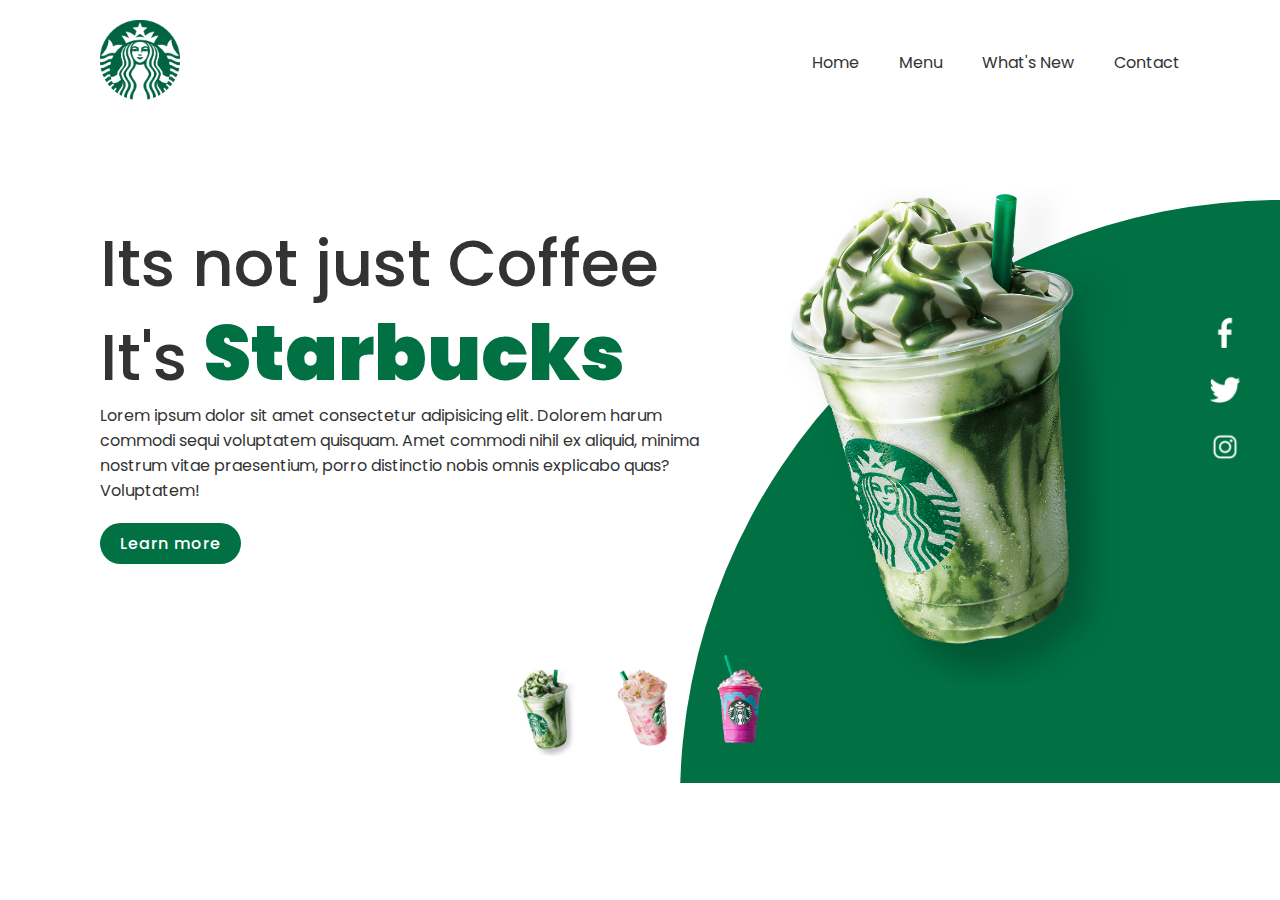
<file: starbucks.html>
<!DOCTYPE html>
<html lang="en">
<head>
    <meta charset="UTF-8">
    <meta http-equiv="X-UA-Compatible" content="IE=edge">
    <meta name="viewport" content="width=device-width, initial-scale=1.0">
    <link rel="stylesheet" href="starbuckscss/style.css">
    <title>Starbucks Website Landing Page</title>
</head>
<body>
    <section>
        <div class="circle"></div>
        <header>
            <a href="#"><img src="starbucksimages/logo.png" class="logo"></a>
            <ul>
                <li><a href="#">Home</a></li>
                <li><a href="#">Menu</a></li>
                <li><a href="#">What's New</a></li>
                <li><a href="#">Contact</a></li>
            </ul>
        </header>
        <div class="content">
            <div class="textBox">
                <h2>Its not just Coffee<br> It's <span>Starbucks</span></h2>
                <p>Lorem ipsum dolor sit amet consectetur adipisicing elit. Dolorem harum commodi sequi voluptatem quisquam. Amet commodi nihil ex aliquid, minima nostrum vitae praesentium, porro distinctio nobis omnis explicabo quas? Voluptatem!</p>
                <a href="#">Learn more</a>
            </div>
                <div class="imgBox">
                    <img src="starbucksimages/img1.png" class="starbucks">
                </div>
            </div>
            <ul class="thumb">
                <li><img src="starbucksimages/img1.png" id="pic1" onclick="imgSlider('starbucksimages/img1.png');changeCircleColor('#017143')"></li>
                <li><img src="starbucksimages/img2.png" id="pic2" onclick="imgSlider('starbucksimages/img2.png');changeCircleColor('#eb7495')"></li>
                <li><img src="starbucksimages/img3.png" id="pic3" onclick="imgSlider('starbucksimages/img3.png');changeCircleColor('#d752b1')"></li>
            </ul>
            <ul class="sci">
                <li><a href="#"><img src="starbucksimages/facebook.png"></a></li>
                <li><a href="#"><img src="starbucksimages/twitter.png"></a></li>
                <li><a href="#"><img src="starbucksimages/instagram.png"></a></li>
            </ul>

            <script src="starbucksjs/script.js"></script>
    </section>
</body>
</html>
</file>
<file: starbuckscss/style.css>
@import url('https://fonts.googleapis.com/css2?family=Poppins:wght@200;300;400;500;600;700;800;900&display=swap');
* {
    margin: 0;
    padding: 0;
    box-sizing: border-box;
    font-family: 'Poppins', sans-serif;
}
section {
    position: relative;
    width: 100%;
    max-height: 100vh;
    padding: 100px;
    display:flex;
    justify-content: space-between;
    align-items: center;
    background: #fff;
}
header {
    position: absolute;
    top: 0;
    left: 0;
    width: 100%;
    padding: 20px 100px;
    display:flex;
    justify-content: space-between;
    align-items: center;
    z-index: 1;
}
header .logo {
    position: relative;
    max-width: 80px;
}
header ul {
    position: relative;
    display:flex;
}
header ul li {
    list-style-type: none;
}
header ul li a:hover {
    border-bottom: 2px solid #333;
}
header ul li a {
    display: flex;
    color: #333;
    font-weight: 400;
    margin-left: 40px;
    text-decoration: none;
    border-bottom: 2px solid #fff;
    transition: 0.7s;
}
.content {
    position: relative;
    width: 100%;
    display: flex;
    justify-content: space-between;
    align-items: center;
}
.content .textBox {
    position: relative;
    max-width: 600px;
}
.content .textBox h2 {
    color: #333;
    font-size: 4em;
    line-height: 1.4em;
    font-weight: 500;
}
.content .textBox h2 span {
    color: #017143;
    font-size: 1.2em;
    font-weight: 900;
}
.content .textBox p {
    color: #333;
}
.content .textBox a {
    display: inline-block;
    margin-top: 20px;
    padding: 8px 20px;
    background: #017143;
    color: #fff;
    border-radius: 40px;
    font-weight: 500;
    letter-spacing: 1px;
    text-decoration: none;
    transition: 0.5s;
}
.content .textBox a:hover {
    transform: scale(1.2);
}
.content .imgBox {
    width: 600px;
    display: flex;
    justify-content: flex-end;
    padding-right: 50px;
    margin-top: 90px;
}
.content .imgBox img {
    max-width: 340px;
}
.thumb {
    position: absolute;
    left: 50%;
    bottom: 20px;
    transform: translateX(-50%);
    display: flex;
}
.thumb li {
    list-style-type: none;
    display: inline-block;
    margin: 0 20px;
    cursor: pointer;
    transition: 0.5s;
}
.thumb li:hover {
    transform: translateY(-15px);
}
.thumb li #pic1 {
    max-width: 60px;
}
.thumb li #pic2 {
    max-width: 50px;
}
.thumb li #pic3 {
    max-width: 45px;
    margin-top: -14px;
    margin-left: 10px;
}
.sci {
    position: absolute;
    top: 50%;
    right: 30px;
    transform: translateY(-50%);
    display: flex;
    justify-content: center;
    align-items: center;
    flex-direction: column;
}
.sci li {
    list-style-type: none;
}
.sci li a {
    display: inline-block;
    margin: 0;
    transform: scale(0.6);
    filter: invert(1);
}
.sci img {
    max-width: 50px;
    transition: 0.5s;
}
.sci img:hover {
    transform: translateX(-15px);
}
.circle {
    position: absolute;
    top: 0;
    left: 0;
    width: 100%;
    height: 100%;
    background: #017143;
    clip-path: circle(600px at right 800px);
}
</file>
